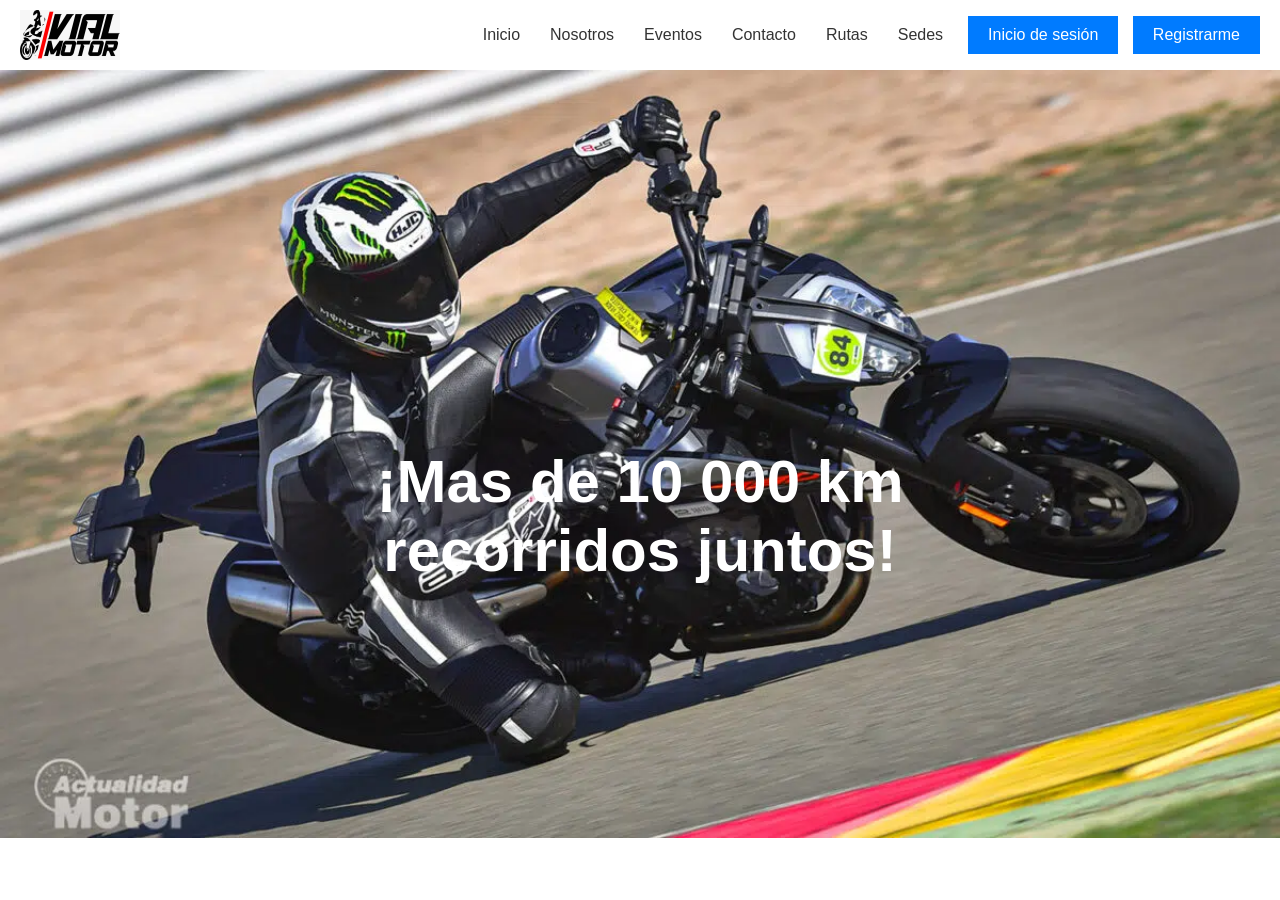
<file: src/main/index.html>
<!DOCTYPE html>
<html lang="es">
<head>
    <meta charset="UTF-8">
    <meta name="viewport" content="width=device-width, initial-scale=1.0">
    <title>Motor Riding Club</title>
    <link rel="stylesheet" href="styles/index.css">
    <link href="https://cdnjs.cloudflare.com/ajax/libs/font-awesome/5.15.3/css/all.min.css" rel="stylesheet"/>
</head>
<body>
    <!-- Navbar -->
    <div class="navbar">
        <img alt="Yamaha Logo" height="150" src="resources/logo moto.jpg" width="100">
        <ul>            
            <li><a href="#">Inicio</a></li>
            <li><a href="#">Nosotros</a></li>
            <li><a href="#">Eventos</a></li>
            <li><a href="#">Contacto</a></li>
            <li><a href="#">Rutas</a></li>
            <li><a href="#">Sedes</a></li>
        </ul>
        <div class="auth-buttons">
            <!-- Si no está logueado, mostrar los botones de login y registro -->
            <div class="dropdown">
                <button onclick="toggleDropdown('loginDropdown')" class="dropdown-btn">Inicio de sesión</button>
                <div id="loginDropdown" class="dropdown-content">
                    <a href="iniciarsesionclub.html">Club</a>
                    <a href="iniciarsesionusuario.html">Usuario</a>
                </div>
            </div>

            <!-- Si no está logueado, mostrar el botón de registrarse -->
            <div class="dropdown">
                <button onclick="toggleDropdown('registerDropdown')" class="dropdown-btn">Registrarme</button>
                <div id="registerDropdown" class="dropdown-content">
                    <a href="registrarseclub.html">Club</a>
                    <a href="registrarseusuario.html">Usuario</a>
                </div>
            </div>
        </div>
    </div>

    <!-- Hero Section -->
    <div class="hero">
        <img alt="Motorcycle Riders on Track" height="1080" src="resources/rodada.jpg" width="1920"/>
        <div class="logo">
            <div class="welcome">¡Mas de 10 000 km recorridos juntos!</div>
        </div>
    </div>
    <script>
        // Función para alternar el estado de visibilidad del menú desplegable
        function toggleDropdown(id) {
            // Oculta cualquier menú desplegable que esté abierto
            const dropdowns = document.querySelectorAll('.dropdown-content');
            dropdowns.forEach(dropdown => {
                if (dropdown.id !== id) {
                    dropdown.style.display = 'none';
                }
            });
            // Alterna la visibilidad del menú seleccionado
            const dropdown = document.getElementById(id);
            dropdown.style.display = (dropdown.style.display === 'block') ? 'none' : 'block';
        }

        // Cierra los menús desplegables si se hace clic fuera de ellos
        window.onclick = function(event) {
            if (!event.target.matches('.dropdown-btn')) {
                const dropdowns = document.querySelectorAll('.dropdown-content');
                dropdowns.forEach(dropdown => dropdown.style.display = 'none');
            }
        };

       
    </script>
</body>
</html>
</file>
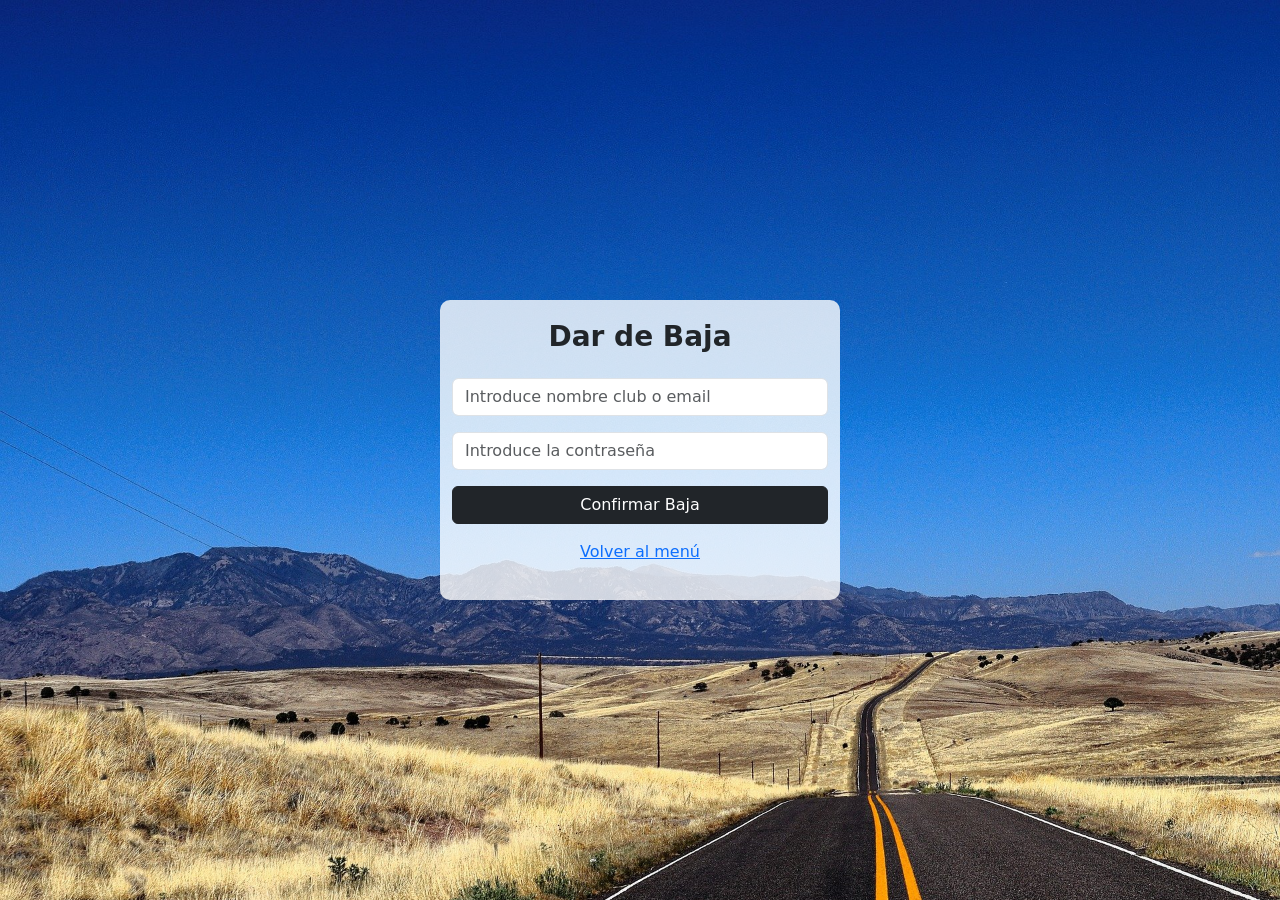
<file: src/main/baja.html>
<!DOCTYPE html>
<html lang="es">
<head>
    <meta charset="UTF-8">
    <meta name="viewport" content="width=device-width, initial-scale=1.0">
    <title>Dar de baja usuario</title>
    <link rel="stylesheet" href="styles/styles.css">
    <link rel="stylesheet" href="https://cdn.jsdelivr.net/npm/bootstrap@5.2.3/dist/css/bootstrap.min.css" integrity="sha384-rbsA2VBKQhggwzxH7pPCaAqO46MgnOM80zW1RWuH61DGLwZJEdK2Kadq2F9CUG65" crossorigin="anonymous">
    <script src="https://cdn.jsdelivr.net/npm/jquery@3.6.0/dist/jquery.min.js"></script>
    <script src="https://cdn.jsdelivr.net/npm/bootstrap@5.2.3/dist/js/bootstrap.bundle.min.js" integrity="sha384-kenU1KFdBIe4zVF0s0G1M5b4hcpxyD9F7jL+jjXkk+Q2h455rYXK/7HAuoJl+0I4" crossorigin="anonymous"></script>
</head>
<body>
    <div class="container" style="width: 400px; margin-top: 50px;">
        <h3 class="text-center mb-4"><b>Dar de Baja</b></h3>

        <!-- Formulario de eliminación de club -->
        <form id="deleteForm">
            <!-- Nombre de club o correo -->
            <div class="mb-3">
                <input type="text" id="deleteUsername" class="form-control" placeholder="Introduce nombre club o email" required>
            </div>

            <!-- Contraseña -->
            <div class="mb-3">
                <input type="password" id="deletePassword" class="form-control" placeholder="Introduce la contraseña" required>
            </div>

            <!-- Botón de confirmación -->
            <button type="submit" class="btn btn-dark w-100">Confirmar Baja</button>
        </form>

        <!-- Enlaces adicionales -->
        <div class="text-center mt-3">
            <p><a href="index.html">Volver al menú</a></p>
        </div>

        <!-- Contenedor de mensajes de resultado -->
        <div id="result" class="text-center mt-3 text-danger"></div>
    </div>

    <!-- Incluyendo el archivo de JavaScript -->
    <script src="./javascript/ajax.js" type="module"></script>
</body>
</html>
</file>
<file: src/main/styles/index.css>
body, html {
    margin: 0;
    padding: 0;
    font-family: Arial, sans-serif;
}

/* Navbar */
.navbar {
    display: flex;
    justify-content: space-between;
    align-items: center;
    background-color: white;
    padding: 10px 20px;
    box-shadow: 0 2px 4px rgba(0, 0, 0, 0.1);
}
.navbar img {
    height: 50px;
}
.navbar ul {
    list-style: none;
    display: flex;
    margin: 0;
    padding: 0;
    margin-left: auto;
}
.navbar ul li {
    margin: 0 15px;
}
.navbar ul li a {
    text-decoration: none;
    color: #333;
    font-size: 16px;
}
.navbar ul li a:hover {
    color: #000;
}
.navbar .auth-buttons a {
    text-decoration: none;
    padding: 8px 15px;
    border-radius: 20px;
    font-size: 16px;
}
.navbar .auth-buttons .login {
    color: #333;
    background-color: #f0f0f0;
}
.navbar .auth-buttons .register {
    color: white;
    background-color: #d32f2f;
}

/* Hero Section */
.hero {
    position: relative;
    text-align: center;
    
    color: white;
}
.hero img {
    width: 100%;
    height: auto;
}
.hero .logo {
    position: absolute;
    top: 50%;
    left: 50%;
    transform: translate(-50%, -50%);
    text-align: center;
}
.hero .logo img {
    width: 300px;
    height: auto;
}
.hero .welcome {
    font-size: 60px;
    font-weight: bold;
    margin-top: 120px;
    margin-bottom: 0px;
}

/* New Content Section */
.nosotros {
    font-family: Arial, sans-serif;
    margin: 0;
    padding: 0;
}


.container {
    display: flex;
    justify-content: space-between;
    align-items: center;
    padding: 40px;
    max-width: 1200px;
   
}
.content {
    width: 50%;
    text-align: justify;
}

.cabezal span {
    color: #b22222;
}
.content p {
    font-size: 18px;
    color: #666;
    line-height: 1.6;
    margin-top:20px;
}
.image {
    width: 50%;
}
.image img {
    width: 100%;
    height: auto;
}

/* Logo Section with Background */
.logo-section {
    position: relative;
    height: 400px;
    background-image: url("imagenes/rodada2.jpg");
    background-size: cover;
    background-position: center;
}

.logo-section .overlay {
    position: absolute;
    top: 0;
    left: 0;
    right: 0;
    bottom: 0;
    background-color: rgba(0, 0, 0, 0.5);
    display: flex;
    flex-direction: column;
    justify-content: center;
    align-items: center;
    color: #fff;
    text-align: center;
}

.logo-section .overlay img {
    width: 200px;
    margin-bottom: 20px;
}

.logo-section .overlay .beneficios {
    font-size: 36px;
    font-weight: bold;
    margin-top: 0px;
    margin-bottom: 0px;
}

/* Beneficios */
.beneficios1 {
    font-family: Arial, sans-serif;
    margin: 0;
    padding: 0;
    background-color: #f5f5f5;
}
.contenedor {
    width: 80%;
    margin: 0 auto;
    padding: 20px;
}
.cabezal {
    font-size: 36px;
    font-weight: bold;
    color: #333;
}
.cabezal::after {
    content: '';
    display: block;
    width: 50px;
    height: 3px;
    background-color: #c00;
    margin-top: 5px;
}
.contenido {
    background: url("imagenes/rodada3.jpg") no-repeat center center;
    background-size: cover;
    padding: 20px;
    border-radius: 10px;
    box-shadow: 0 0 10px rgba(0, 0, 0, 0.1);
    position: relative;
    color: #fff;
    margin-bottom:10px;
   
}
.contenido::before {
    content: '';
    position: absolute;
    top: 0;
    left: 0;
    width: 100%;
    height: 100%;
    background: linear-gradient(to bottom, rgba(255, 255, 255, 0.8), rgba(128, 128, 128, 0.8));
    border-radius: 10px;
    z-index: 1;
}
.contenido h2,h3, .content p, .benefits {
    position: relative;
    z-index: 2;
}
.contenido h2 {
    font-size: 24px;
    font-weight: bold;
    text-align: center;
    margin-bottom: 10px;
    color: #333;
}
  .contenido h3 {
    font-size: 20px;
    font-weight: normal;
    text-align: center;
    margin-bottom: 20px;
    color: #333;
}
.contenido p {
    text-align: center;
    font-size:20px;
    color:white;
    margin-bottom: 20px;
}
.benefits {
    display: flex;
    flex-wrap: wrap;
    justify-content: space-between;
}
.benefit {
    width: 30%;
    background-color: rgba(0, 0, 0, 0.5);
    color: #fff;
    text-align: center;
    padding: 20px;
    border-radius: 10px;
    margin-bottom: 20px;
    position: relative;
}
.benefit i {
    font-size: 36px;
    margin-bottom: 10px;
}
.benefit p {
    font-size: 18px;
    color:white;
    margin: 0;
}
.benefit::after {
    content: '';
    display: block;
    width: 50px;
    height: 3px;
    background-color: #c00;
    margin: 10px auto 0;
}

   /* Eventos */

.eventos {
    padding: 50px 0;
    background-color: #1e1e1e;
    width: 100vw; 
    margin-left: calc(-50vw + 50%); 
}

.container-fluid {
    display: flex;
    justify-content: space-between;
    align-items: center;
}

.texto-eventos {
    max-width: 50%;
    padding-right: 20px;
}

.texto-eventos h2 {
    font-size: 3em;
    font-weight: bold;
    margin: 40px;
    color:white;
}

.texto-eventos h2 span {
    display: block;
    border-bottom: 5px solid #c00;
    padding-bottom: 5px;
    
}

.texto-eventos p {
    font-size: 1.2em;
    margin-top: 10px;
    margin: 40px;
    color:white;
}

.carousel {
    width: 50%;
    margin:20px;
}

.carousel img {
    border-radius: 10px;
    box-shadow: 0 4px 10px rgba(0, 0, 0, 0.5);
}

.carousel-control-prev-icon, .carousel-control-next-icon {
    background-color: black;
    border-radius: 50%;
}

/* MOTOCLUBES */

.motoClubes {
    font-family: Arial, sans-serif;
    margin: 0;
    padding: 0; 
}

.cabezalClubes {
    font-size: 36px;
    font-weight: bold;
    color: #333;
}
.cabezalClubes::after {
    content: '';
    display: block;
    width: 50px;
    height: 3px;
    background-color: #c00;
    margin-top: 5px;
}
.contenidoClubes{
    margin-top:10px;
    justify-content:center;
    padding:20px;
}

/* Formulario */

.containedorFormulario {
    display: flex;
    width: 80%;
    max-width: 1200px;
    background-color: white;
    border-radius: 10px;
    overflow: hidden;
    box-shadow: 0 0 10px rgba(0, 0, 0, 0.1);
}
.form-container {
    padding: 40px;
    flex: 1;
}
.form-container h1 {
    font-size: 36px;
    font-weight: bold;
    margin-bottom: 10px;
    color: #333;
}
.form-container h1::after {
    content: '';
    display: block;
    width: 50px;
    height: 3px;
    background-color: #b71c1c;
    margin-top: 5px;
}
.form-container label {
    display: block;
    margin-top: 20px;
    font-size: 18px;
    color: #333;
}
.form-container input, .form-container textarea {
    width: 100%;
    padding: 10px;
    margin-top: 5px;
    border: 1px solid #ccc;
    border-radius: 5px;
    font-size: 16px;
}
.form-container textarea {
    height: 100px;
    resize: none;
}
.form-container button {
    display: block;
    width: 100%;
    padding: 15px;
    margin-top: 20px;
    background-color: #b71c1c;
    color: white;
    border: none;
    border-radius: 5px;
    font-size: 18px;
    cursor: pointer;
}
        /* Estilos para los botones y menús desplegables */
        .dropdown-btn {
            background-color: #007bff; /* Color de fondo del botón */
            color: white;
            border: none;
            padding: 10px 20px;
            font-size: 16px;
            cursor: pointer;
        }

        .dropdown-content {
            display: none; /* Oculta el contenido del dropdown inicialmente */
            position: absolute;
            background-color: white;
            min-width: 160px;
            box-shadow: 0px 8px 16px 0px rgba(0,0,0,0.2);
            z-index: 1;
        }

        /* Estilo para los enlaces del menú desplegable */
        .dropdown-content a {
            color: black;
            padding: 10px 15px;
            text-decoration: none;
            display: block;
        }

        .dropdown-content a:hover {
            background-color: #ddd; /* Efecto hover en los enlaces */
        }

        /* Contenedor de cada dropdown */
        .dropdown {
            position: relative;
            display: inline-block;
            margin-left: 10px;
        }


/* Footer */

footer {
    background: #f5f5f5;
    padding: 20px;
    text-align: center;
}
footer p {
    margin: 10px 0;
}
footer a {
    color: #d32f2f;
    text-decoration: none;
}
footer .social-icons a {
    margin: 0 10px;
    color: #333;
}
</file>
<file: src/main/styles/styles.css>
body {
    font-family: Arial, sans-serif;
    background-image:url("/src/main/resources/imagenfondo.jpg");
    background-size: cover;
    display: flex;
    justify-content: center;
    align-items: center;
    min-height: 100vh;
  }
  
  .container {
    background-color: rgba(255, 255, 255, 0.8);
    padding: 20px;
    border-radius: 10px;
    text-align: center;
    margin-bottom: 50px;
    
  }
  input {
    border-radius: 5px; /* Ajusta el valor para cambiar el radio de las esquinas */
  }
  input:not(:first-child) {
    margin-top: 10px;
  }
</file>
